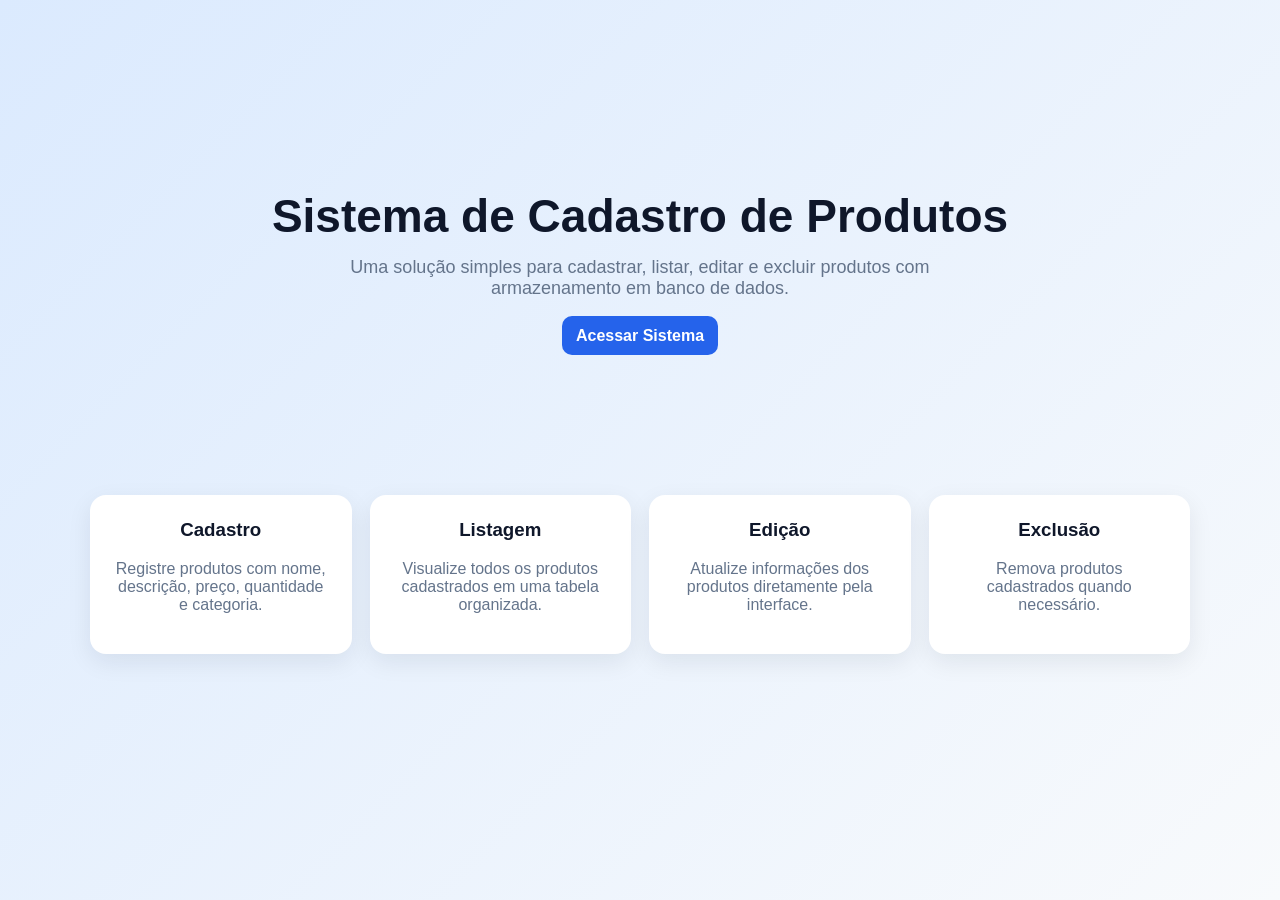
<file: templates/home.html>
<!DOCTYPE html>
<html lang="pt-br">
<head>
    <meta charset="UTF-8">
    <title>Sistema de Cadastro de Produtos</title>
    <link rel="stylesheet" href="/static/styles.css">
</head>
<body>

    <main class="landing">
        <section class="hero">
            <div>
                <h1>Sistema de Cadastro de Produtos</h1>
                <p>
                    Uma solução simples para cadastrar, listar, editar e excluir produtos
                    com armazenamento em banco de dados.
                </p>

                <a href="/produtos" class="btn-primary">Acessar Sistema</a>
            </div>
        </section>

        <section class="features">
            <div class="feature-card">
                <h3>Cadastro</h3>
                <p>Registre produtos com nome, descrição, preço, quantidade e categoria.</p>
            </div>

            <div class="feature-card">
                <h3>Listagem</h3>
                <p>Visualize todos os produtos cadastrados em uma tabela organizada.</p>
            </div>

            <div class="feature-card">
                <h3>Edição</h3>
                <p>Atualize informações dos produtos diretamente pela interface.</p>
            </div>

            <div class="feature-card">
                <h3>Exclusão</h3>
                <p>Remova produtos cadastrados quando necessário.</p>
            </div>
        </section>
    </main>

</body>
</html>
</file>
<file: static/styles.css>
* {
    box-sizing: border-box;
}

body {
    margin: 0;
    font-family: Arial, sans-serif;
    background: #f3f6fb;
    color: #1f2937;
}

.container {
    width: 92%;
    max-width: 1200px;
    margin: 32px auto;
}

h1 {
    font-size: 32px;
    margin-bottom: 6px;
    color: #0f172a;
}

p {
    color: #64748b;
}

.card {
    background: #ffffff;
    padding: 24px;
    margin-top: 22px;
    border-radius: 16px;
    box-shadow: 0 8px 24px rgba(15, 23, 42, 0.08);
}

.form {
    display: grid;
    grid-template-columns: repeat(5, 1fr);
    gap: 12px;
}

input {
    width: 100%;
    padding: 11px;
    border: 1px solid #d1d5db;
    border-radius: 10px;
    outline: none;
}

input:focus {
    border-color: #2563eb;
    box-shadow: 0 0 0 3px rgba(37, 99, 235, 0.15);
}

button,
.btn-primary,
.delete {
    border: none;
    border-radius: 10px;
    padding: 11px 14px;
    cursor: pointer;
    text-decoration: none;
    font-weight: 600;
}

button,
.btn-primary {
    background: #2563eb;
    color: white;
}

button:hover,
.btn-primary:hover {
    background: #1d4ed8;
}

table {
    width: 100%;
    border-collapse: collapse;
    margin-top: 18px;
    overflow: hidden;
}

th {
    background: #eef2ff;
    color: #1e293b;
    text-align: left;
    padding: 12px;
}

td {
    border-bottom: 1px solid #e5e7eb;
    padding: 12px;
    vertical-align: top;
}

tr:hover {
    background: #f8fafc;
}

.edit-form {
    display: grid;
    grid-template-columns: repeat(5, minmax(100px, 1fr)) auto;
    gap: 8px;
}

.edit {
    background: #16a34a;
}

.edit:hover {
    background: #15803d;
}

.delete {
    display: inline-block;
    background: #dc2626;
    color: white;
    margin-top: 8px;
}

.delete:hover {
    background: #b91c1c;
}

/* Landing page */
.landing {
    min-height: 100vh;
    background: linear-gradient(135deg, #dbeafe, #f8fafc);
}

.hero {
    min-height: 55vh;
    display: flex;
    align-items: center;
    justify-content: center;
    text-align: center;
    padding: 48px 20px;
}

.hero h1 {
    font-size: 46px;
    margin-bottom: 14px;
}

.hero p {
    max-width: 680px;
    margin: 0 auto 28px;
    font-size: 18px;
}

.features {
    width: 92%;
    max-width: 1100px;
    margin: 0 auto;
    display: grid;
    grid-template-columns: repeat(4, 1fr);
    gap: 18px;
    padding-bottom: 60px;
}

.feature-card {
    background: white;
    padding: 24px;
    border-radius: 16px;
    text-align: center;
    box-shadow: 0 8px 24px rgba(15, 23, 42, 0.08);
}

.feature-card h3 {
    margin-top: 0;
    color: #0f172a;
}

@media (max-width: 900px) {
    .form,
    .features,
    .edit-form {
        grid-template-columns: 1fr;
    }

    table {
        font-size: 14px;
    }
}
</file>
